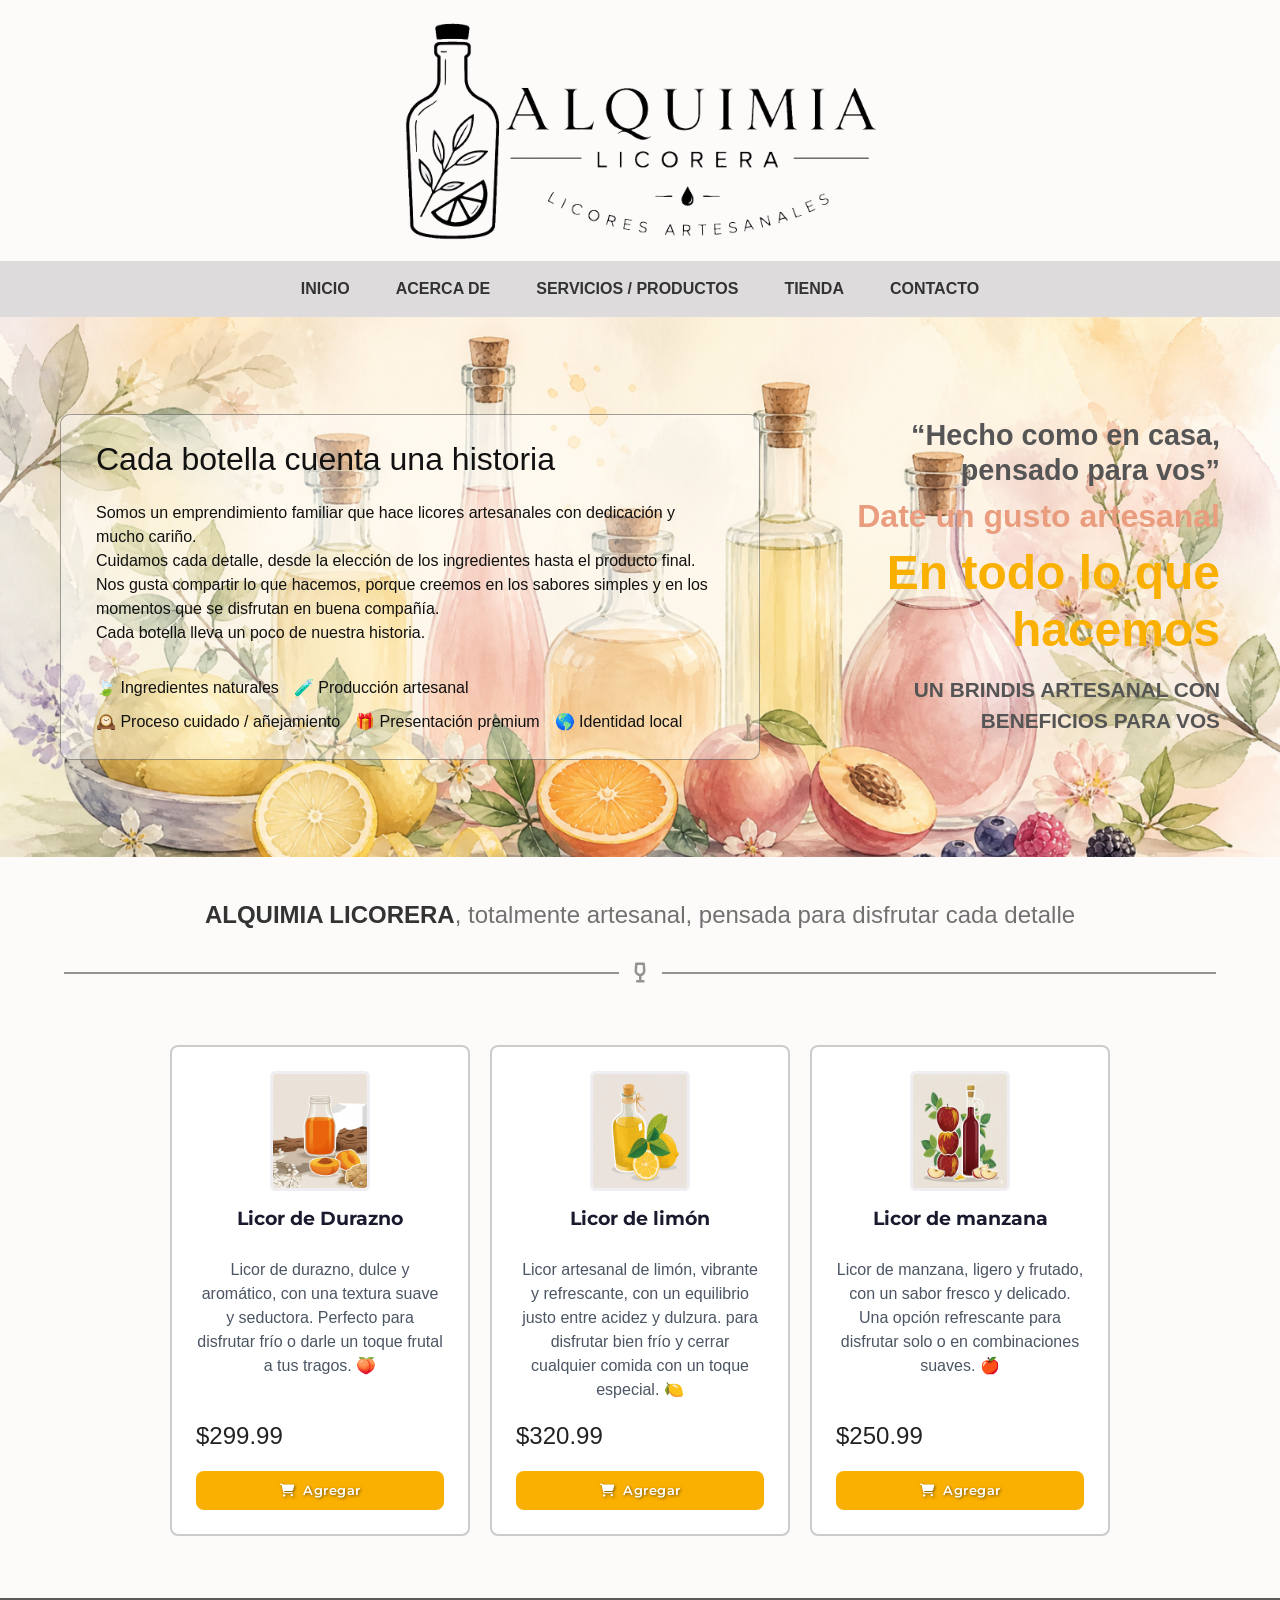
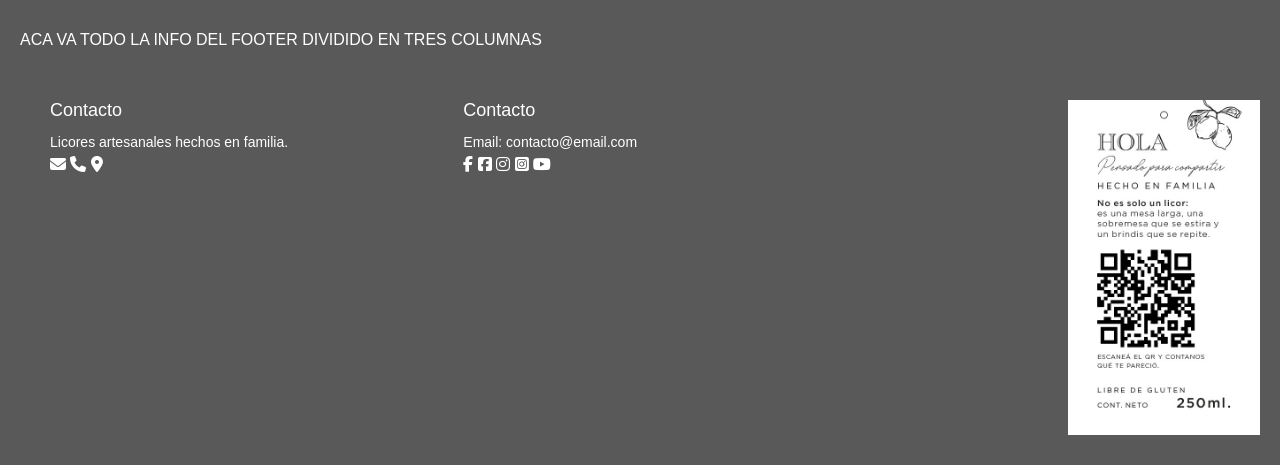
<file: index.html>
<!DOCTYPE html>
<html lang="es">

<head>
    <meta charset="UTF-8">
    <meta name="viewport" content="width=device-width, initial-scale=1.0">

    <!-- Font Awesome: librería de íconos -->
    <link rel="stylesheet" href="https://cdnjs.cloudflare.com/ajax/libs/font-awesome/6.5.0/css/all.min.css">

    <link href="https://fonts.googleapis.com/css2?family=Montserrat:wght@500;600&display=swap" rel="stylesheet">

    <!-- Bootstrap primero -->
    <link href="https://cdn.jsdelivr.net/npm/bootstrap@5.3.3/dist/css/bootstrap.min.css" rel="stylesheet">

    <!-- Tu CSS después -->
    <link rel="stylesheet" href="style.css">

    <style>
        .footer {
            background-color: #5a5959;
            color: white;
            padding: 30px 20px;
            width: 100%;
        }

        .footer-contenedor {
            display: flex;
            justify-content: space-around;
            /* alinea los bloques en el contenedor */
            align-items: flex-start;
            flex-wrap: wrap;
            /* para responsive baja los elementos*/
            text-align:left;
        }

        .footer-bloque {
            flex: 1; /* distribuye los flex - como primer elemento */
            min-width: 300px;
            padding: 0 0 0 30px;
        }

        .footer-bloque h3 {
            margin-bottom: 10px;
            font-size: 18px;
        }

        .footer-bloque p {
            margin: 0;
            font-size: 14px;
        }

        /* ================= FOOTER RESPONSIVE ================= */
        @media (max-width: 768px) {
            .footer-contenedor {
                flex-direction: column;
                align-items: center;
            }

            .footer-bloque {
                width: 100%;
            }
        }
    </style>

    <title>Licores Artesanales</title>
</head>

<body>

    <!-- ==================== HEADER ==================== -->
    <header class="header">

        <!-- Logo -->
        <div class="contenedor-header">
            <img src="img/LogoGris2.png" alt="Logo Licores Artesanales" loading="lazy">
        </div>

        <!-- NAV -->
        <nav class="navbar navbar-expand-lg navbar-custom">
            <div class="container-fluid">

                <!-- Botón hamburguesa -->
                <button class="navbar-toggler" type="button" data-bs-toggle="collapse" data-bs-target="#menu">
                    <span class="navbar-toggler-icon"></span>
                </button>

                <!-- Menú -->
                <div class="collapse navbar-collapse justify-content-center" id="menu">
                    <ul class="navbar-nav">
                        <li class="nav-item"><a class="nav-link" href="#">Inicio</a></li>
                        <li class="nav-item"><a class="nav-link" href="#">Acerca de</a></li>
                        <li class="nav-item"><a class="nav-link" href="#">Servicios / Productos</a></li>
                        <li class="nav-item"><a class="nav-link" href="pages/tienda.html">Tienda</a></li>
                        <li class="nav-item"><a class="nav-link" href="pages/contacto.html">Contacto</a></li>
                    </ul>
                </div>

            </div>
        </nav>

    </header>

    <!-- ==================== SECCION 1 - DESCRIPCIÓN PRINCIPAL ==================== -->
    <section class="descripcionPpal" aria-label="Presentación del emprendimiento">

        <div class="bloque-texto sombra-texto">
            <h2>Cada botella cuenta una historia</h2>

            <p>
                Somos un emprendimiento familiar que hace licores artesanales con dedicación y mucho cariño. <br>
                Cuidamos cada detalle, desde la elección de los ingredientes hasta el producto final.<br>
                Nos gusta compartir lo que hacemos, porque creemos en los sabores simples y en los momentos que se
                disfrutan
                en buena compañía.<br>
                Cada botella lleva un poco de nuestra historia.
            </p>

            <div class="features">
                <span>🍃 Ingredientes naturales</span>
                <span>🧪 Producción artesanal</span>
                <span>🕰️ Proceso cuidado / añejamiento</span>
                <span>🎁 Presentación premium</span>
                <span>🌎 Identidad local</span>
            </div>

        </div>

        <div class="descripcionPpal-contenedor">
            <h4 class="sombra-texto">“Hecho como en casa, pensado para vos”</h4>
            <h2 class="borde-texto">Date un gusto artesanal</h2>
            <h1 class="borde-texto">En todo lo que hacemos</h1>
            <p class="sombra-texto">Un brindis artesanal con beneficios para vos</p>
        </div>

    </section>

    <!-- ==================== SECCION 2 - SEPARADORES ==================== -->
    <section>
        <div class="contenedor">
            <div class="texto-centro">
                <p>
                    <strong>ALQUIMIA LICORERA</strong>, totalmente artesanal, pensada para disfrutar cada detalle
                </p>
            </div>


            <div class="separador">
                <span><i class="fa-solid fa-wine-glass-empty"></i></span>
            </div>
        </div>
    </section>

    <!-- ==================== SECCION 3 - PRODUCTOS ==================== -->
    <section class="contenedorTarjeta">
        <div class="tarjetas">
            <div class="tarjeta">
                <div class="tarjeta-header">
                    <img class="avatar" src="img/LicorDurazno.png" alt="Avatar de perfil">

                    <h2 class="tarjeta-name">Licor de Durazno</h2>
                </div>

                <p class="tarjeta-descripcion">
                    Licor de durazno, dulce y aromático, con una textura suave y seductora.
                    Perfecto para disfrutar frío o darle un toque frutal a tus tragos. 🍑
                </p>

                <h4>$299.99</h4>
                <a href="#" class="btnCarrito">
                    <i class="fa-solid fa-cart-shopping"></i> Agregar
                </a>
            </div>

            <div class="tarjeta">
                <div class="tarjeta-header">
                    <img class="avatar" src="img/LicorLimon1.png" alt="Avatar de perfil">

                    <h2 class="tarjeta-name">Licor de limón</h2>
                </div>

                <p class="tarjeta-descripcion">
                    Licor artesanal de limón, vibrante y refrescante, con un equilibrio justo entre acidez y dulzura.
                    para disfrutar bien frío y cerrar cualquier comida con un toque especial. 🍋
                </p>

                <h4>$320.99</h4>
                <a href="#" class="btnCarrito">
                    <i class="fa-solid fa-cart-shopping"></i> Agregar
                </a>

            </div>

            <div class="tarjeta">
                <div class="tarjeta-header">
                    <img class="avatar" src="img/LicorManzana.png" alt="Avatar de perfil">

                    <h2 class="tarjeta-name">Licor de manzana</h2>
                </div>

                <p class="tarjeta-descripcion">
                    Licor de manzana, ligero y frutado, con un sabor fresco y delicado.
                    Una opción refrescante para disfrutar solo o en combinaciones suaves. 🍎
                </p>

                <h4>$250.99</h4>
                <a href="#" class="btnCarrito">
                    <i class="fa-solid fa-cart-shopping"></i> Agregar
                </a>

            </div>


        </div>
    </section>

    <footer class="footer">
        <div>ACA VA TODO LA INFO DEL FOOTER DIVIDIDO EN TRES COLUMNAS</div>
        <BR>
        <BR>
        <div class="footer-contenedor">

            <div class="footer-bloque">
                <h3>Contacto</h3>
                <p>Licores artesanales hechos en familia.</p>
                <i class="fa-solid fa-envelope"></i>
                <i class="fa-solid fa-phone"></i>
                <i class="fa-solid fa-location-dot"></i>
            </div>

            <div class="footer-bloque">
                <h3>Contacto</h3>
                <p>Email: contacto@email.com</p>
                <i class="fa-brands fa-facebook-f"></i>
                <i class="fa-brands fa-square-facebook"></i>
                <i class="fa-brands fa-instagram"></i>
                <i class="fa-brands fa-square-instagram"></i>
                <i class="fa-brands fa-youtube"></i>
            </div>

            <div class="footer-bloque" style="text-align:right;">
                <!--<h3>Redes</h3>
                <p>Instagram | WhatsApp</p> -->
                <img src="img/tarjetaQR.jpg" alt="QR" width="50%;">
            </div>

        </div>
    </footer>

    <script src="https://cdn.jsdelivr.net/npm/bootstrap@5.3.3/dist/js/bootstrap.bundle.min.js"></script>

</body>

</html>
</file>
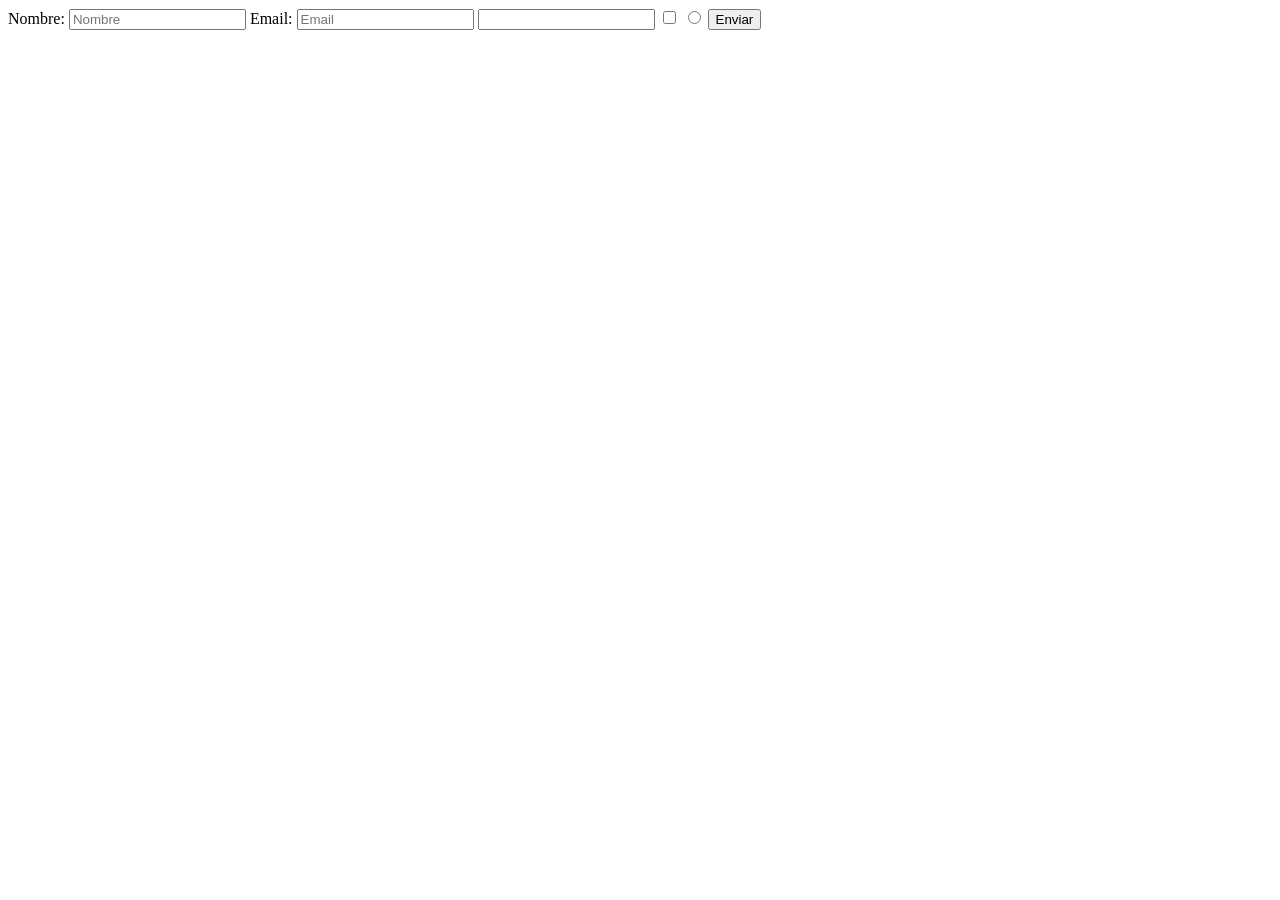
<file: pages/contacto.html>
<!DOCTYPE html>
<html lang="en">

<head>
    <meta charset="UTF-8">
    <meta name="viewport" content="width=device-width, initial-scale=1.0">
    <title>Talento Tech Ecommerce | Contacto</title>
</head>

<body>
    <form action="">
        <label for="nombre">Nombre:</label>
        <input type="text" id="nombre" name="nombre" placeholder="Nombre">

        <label for="email">Email:</label>
        <input type="email" id="email" name="email" placeholder="Email">

        <input type="password">
        <input type="checkbox" name="" id="">
        <input type="radio" name="" id="">
        <input type="button" value="Enviar">
    </form>


</body>

</html>
</file>
<file: style.css>
/* ================= RESET ================= */
* {
    margin: 0; /* elimina márgenes por defecto */
    padding: 0; /* elimina padding por defecto */
    box-sizing: border-box; /* incluye padding y border en el tamaño total */
}

/* ================= VARIABLES ================= */
:root {
    --color-principal: #FAB000; /* color principal */
    --color-secundario: #E99D7E; /* color secundario */
    --color-texto: #111; /* texto oscuro */
    --color-texto-suave: #555; /* texto más claro */
    --color-fondo: #FDFAFA; /* fondo general */
    --gris-medio: #949292; /* gris intermedio */
    --gris-oscuro: #333; /* gris oscuro */
}

/* ================= FUENTES ================= */
@font-face {
    font-family: 'MiFuente'; /* nombre de la fuente */
    src: url('fonts/copperplategothic_bold.ttf'); /* ruta del archivo */
}

/* ================= BODY ================= */
body {
    font-family: Arial, Helvetica, sans-serif; /* fuente base */
    background-color: var(--color-fondo);
    color: #222; /* color de texto */
}

/* ================= HEADER ================= */
.header {
    position: sticky; /* queda fijo al hacer scroll */
    top: 0; /* pegado arriba */
    z-index: 999; /* por delante de los otros elementos */
    background-color: var(--color-fondo);
}

.contenedor-header {
    display: flex; /* usa flexbox */
    justify-content: center; /* centra horizontal */
    align-items: center; /* centra vertical */
    padding: 20px 80px; /* espacio interno */
}

.contenedor-header img {
    max-width: 500px; /* tamaño máximo */
    width: 100%; /* para el responsive */
}

/* ================= NAVBAR ================= */
.navbar-custom {
    background-color: #dddbdb;
}

.navbar-nav {
    display: flex; /* flexbox */
    justify-content: center; /* centra los elementos */
    width: 100%; /* ocupa todo el ancho */
}

.nav-item {
    margin: 0 15px; /* separación entre items */
}

.nav-link {
    text-transform: uppercase; /* pone el texto en mayúsculas */
    font-weight: 550; /* grosor */
    color: var(--gris-oscuro); 
    font-size: 16px;
}

.nav-link:hover {
    color: #226786; /* color al pasar mouse */
}

.navbar-toggler {
    margin-right: auto; /* posiciona botón hamburguesa */
}

/* ================= DESCRIPCIÓN PRINCIPAL ================= */
.descripcionPpal {
    background: url('img/BannerBebidasArt2.png') no-repeat top 5% center/cover; /* imagen fondo */
    display: flex; /* layout flex */
    align-items: center; /* centra vertical */
    justify-content: space-between; /* alinea los elemontos */
    flex-wrap: wrap; /* permite múltiples líneas responsive */
    gap: 30px; /* espacio entre elementos */
    height: 60vh; /* altura relativa */
    min-height: 400px; /* altura mínima */
    padding: 0 60px; /* espacio lateral */
    margin-bottom: 40px; /* separación inferior */
}

.descripcionPpal-contenedor {
    flex: 1;
    min-width: 280px; /* ancho mínimo */
    display: flex;
    flex-direction: column; /* alinea vertical */
    align-items: flex-end; /* alinea a la derecha */
    text-align: right; /* texto a la derecha */
}

/* títulos */
.descripcionPpal-contenedor h1,
.descripcionPpal-contenedor h2,
.descripcionPpal-contenedor h4 {
    font-weight: 700; /* negrita */
}

.descripcionPpal-contenedor h4 {
    color: var(--color-texto-suave);
    font-size: 1.8rem;
    margin-bottom: 10px;
}

.descripcionPpal-contenedor h2 {
    color: var(--color-secundario);
}

.descripcionPpal-contenedor h1 {
    color: var(--color-principal);
    font-size: 3rem; /* tamaño grande */
    margin-bottom: 15px;
}

.descripcionPpal-contenedor p {
    color: var(--color-texto-suave);
    font-size: 1.3rem;
    font-weight: 700; 
    margin-bottom: 20px; /* separación */
    text-transform: uppercase; /* mayúsculas */
}

.bloque-texto {
    flex: 2; /* ocupa más espacio */
    min-width: 300px;
    max-width: 700px;
    display: flex;
    flex-direction: column;
    gap: 15px; /* separación interna de los elementos */
    background-color: rgba(255, 255, 255, 0.4);
    padding: 25px 35px; /* espacio interno */
    border-radius: 10px; /* bordes redondeados */
    border: 1px solid rgba(26, 25, 25, 0.4);
}

.bloque-texto h2 {
    color: var(--color-texto);
}

.bloque-texto p {
    color: var(--color-texto);
    line-height: 1.5; /* espacio entre lineas */
}

/* FEATURES */
.features {
    display: flex; 
    flex-wrap: wrap; /* múltiples líneas */
    gap: 10px 15px;
    color: var(--color-texto);
}

/* ================= SEPARADORES ================= */
.texto-centro {
    width: 100%;
    max-width: 900px;
    margin: 20px auto; /* centrado */
    text-align: center;
}

.texto-centro p {
    font-size: 24px;
    line-height: 1.5;
    font-family: 'Segoe UI', Tahoma, Geneva, Verdana, sans-serif;
    color: #727171;
}

.texto-centro strong {
    font-weight: 700;
    color: var(--gris-oscuro);
}

.contenedor {
    width: 90%; /* ancho adaptable */
    max-width: 1200px; /* límite */
    margin: 0 auto; /* centrado */
}

.separador {
    display: flex; 
    align-items: center; /* centra vertical */
    justify-content: center; /* centra horizontal */
    margin: 30px 0;
}

.separador::before,
.separador::after {
    content: ""; /* pseudo-elemento */
    flex: 1; /* ocupa un espacio */
    border-bottom: 2px solid var(--gris-medio); /* dibuja línea de separacion */
}

.separador i {
    font-size: 20px; /* tamaño para el icono copa */
    color: var(--gris-medio);
}

.separador span {
    margin: 0 15px; /* separación del ícono */
    display: flex;
    align-items: center;
}

/* ================= PRODUCTOS ================= */
.contenedorTarjeta {
    width: 90%;
    max-width: 1100px;
    margin: 30px auto;
    padding: 2rem;
}

.tarjetas {
    display: flex; 
    flex-wrap: wrap; /* permite bajar los elementos */
    justify-content: center; /* centra */
    gap: 20px; /* separación entre elementos*/
}

.tarjeta {
    width: 300px;
    padding: 1.5rem;
    background-color: #fff;
    border: 2px solid #ccc;
    border-radius: 8px;
    display: flex;
    flex-direction: column; /* vertical */
    justify-content: space-between; /* distribuye contenido */
}

.tarjeta-header {
    text-align: center;
    margin-bottom: 20px;
}

.avatar {
    width: 100px;
    height: 120px;
    border-radius: 5%;
    border: 3px solid #eeeef3;
    display: block;
    margin: 0 auto 16px;
}

.tarjeta p {
    font-size: 1rem;
    line-height: 1.5;
}

.tarjeta-name {
    font-size: 1.2rem;
    font-weight: 700;
    color: #1a1a2e;
    font-family: 'Montserrat', sans-serif;
}

.tarjeta-descripcion {
    font-size: 0.88rem;
    color: #4b5563;
    line-height: 1.6;
    text-align: center;
    margin-bottom: 20px;
    flex-grow: 1; /* ocupa espacio disponible */
}

/* BOTÓN */
.btnCarrito {
    display: flex;
    align-items: center; /* centra vertical */
    justify-content: center; /* centra horizontal */
    gap: 8px; /* espacio icono-texto */
    width: 100%;
    padding: 10px 0;
    margin-top: 12px;
    border-radius: 8px;
    background-color: var(--color-principal);
    color: #fff;
    font-family: 'Montserrat', sans-serif;
    font-size: 13px;
    font-weight: 600;
    text-decoration: none; /* sin subrayado */
    letter-spacing: 0.5px;
    transition: 0.3s; /* animación */
    text-shadow: 1px 1px 3px rgba(0, 0, 0, 0.5); /* sombra al texto del boton */
}

.btnCarrito:hover {
    background-color: var(--color-secundario); /* cambio de color */
}

/* ================= RESPONSIVE ================= */

/* Tablet */
@media (max-width: 991px) {
    .navbar-nav {
        align-items: center; /* centra vertical */
    }

    .nav-item {
        margin: 0; /* elimina separación lateral */
    }

    .nav-link {
        font-size: 14px;
        padding: 1px 0;
    }
}

/* Mobile */
@media (max-width: 768px) {
    .descripcionPpal {
        flex-direction: column; /* pasa a vertical */
        height: auto;
        padding: 20px;
        text-align: center;
    }

    .descripcionPpal-contenedor {
        align-items: center; /* centra contenido */
        text-align: center;
    }

    .bloque-texto {
        max-width: 100%;
    }
}

/* Mobile chico */
@media (max-width: 576px) {
    .navbar-toggler {
        padding: 0.2rem 0.4rem;
    }

    .navbar-toggler-icon {
        width: 18px;
        height: 18px;
        background-size: 18px;
    }

    .nav-link {
        font-size: 13px;
    }
}
</file>
